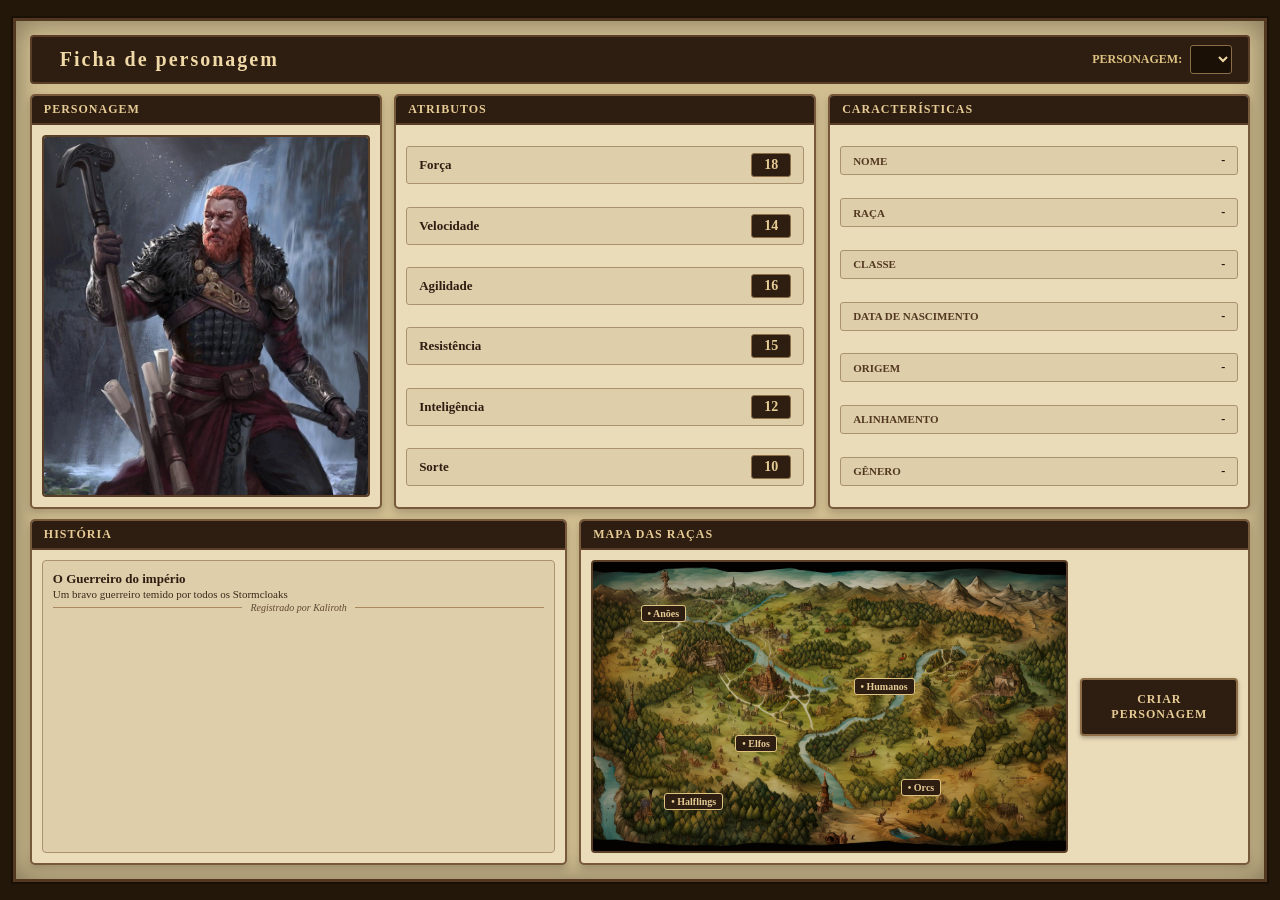
<file: Front/index.html>
<!DOCTYPE html>
<html lang="pt-br">
<head>
    <meta charset="UTF-8">
    <title>Ficha</title>
    <link rel="stylesheet" href="style.css">
</head>
<body onload="carregarTela()">

    <div class="div_principal">
        
        <div class="div_cabecalho">
            <div class="div_cabecalho_titulo">
                <div class="div_logo_icone"></div>
                <div>
                    <h1>Ficha de personagem</h1>
                </div>
            </div>
            <div class="div_selecao_personagem">
                <label for="select_personagem">PERSONAGEM:</label>
                <select id="select_personagem" onchange="trocarPersonagem()">

                </select>
            </div>
        </div>

        <div class="div_conteudo_superior">
            
            <div class="div_painel div_painel_foto">
                <div class="div_painel_cabecalho">
                    <span>PERSONAGEM</span>
                </div>
                <div class="div_painel_corpo">
                    <div class="div_caixa_foto">
                        <img id="img_personagem" src="img/humano.jpg" alt="Foto do Personagem">
                    </div>
                </div>
            </div>

            <div class="div_painel div_painel_atributos">
                <div class="div_painel_cabecalho">
                    <span>ATRIBUTOS</span>
                </div>
                <div class="div_painel_corpo">
                    
                    <div class="div_item_atributo">
                        <strong>Força</strong>
                        <div class="div_atrib_valor" id="val_atr_forca">18</div>
                    </div>

                    <div class="div_item_atributo">
                        <strong>Velocidade</strong>
                        <div class="div_atrib_valor" id="val_atr_velocidade">14</div>
                    </div>

                    <div class="div_item_atributo">
                        <strong>Agilidade</strong>
                        <div class="div_atrib_valor" id="val_atr_agilidade">16</div>
                    </div>

                    <div class="div_item_atributo">
                        <strong>Resistência</strong>
                        <div class="div_atrib_valor" id="val_atr_resistencia">15</div>
                    </div>

                    <div class="div_item_atributo">
                        <strong>Inteligência</strong>
                        <div class="div_atrib_valor" id="val_atr_inteligencia">12</div>
                    </div>

                    <div class="div_item_atributo">
                        <strong>Sorte</strong>
                        <div class="div_atrib_valor" id="val_atr_sorte">10</div>
                    </div>

                </div>
            </div>

            <div class="div_painel div_painel_caracteristicas">
                <div class="div_painel_cabecalho">
                    <span>CARACTERÍSTICAS</span>
                </div>
                <div class="div_painel_corpo">
                    
                    <div class="div_caixa_dado">
                        <span class="span_rotulo">NOME</span>
                        <span class="span_conteudo" id="val_nome">-</span>
                    </div>

                    <div class="div_caixa_dado">
                        <span class="span_rotulo">RAÇA</span>
                        <span class="span_conteudo" id="val_raca">-</span>
                    </div>

                    <div class="div_caixa_dado">
                        <span class="span_rotulo">CLASSE</span>
                        <span class="span_conteudo" id="val_classe">-</span>
                    </div>

                    <div class="div_caixa_dado">
                        <span class="span_rotulo">DATA DE NASCIMENTO</span>
                        <span class="span_conteudo" id="val_idade">-</span>
                    </div>

                    <div class="div_caixa_dado">
                        <span class="span_rotulo">ORIGEM</span>
                        <span class="span_conteudo" id="val_origem">-</span>
                    </div>

                    <div class="div_caixa_dado">
                        <span class="span_rotulo">ALINHAMENTO</span>
                        <span class="span_conteudo" id="val_alinhamento">-</span>
                    </div>
                    <div class="div_caixa_dado">
                        <span class="span_rotulo">GÊNERO</span>
                        <span class="span_conteudo" id="val_genero">-</span>
                    </div>

                </div>
            </div>

        </div>

        <div class="div_conteudo_inferior">
            
            <div class="div_painel div_painel_historia">
                <div class="div_painel_cabecalho">
                    <span>HISTÓRIA</span>
                </div>
                <div class="div_painel_corpo">
                    <div class="div_cartao_historia">
                        <div class="div_titulo_historia">
                            <strong id="val_tituloHistoria">O Guerreiro do império</strong>
                        </div>
                        <p id="val_historia" class="p_historia">
                            Um bravo guerreiro temido por todos os Stormcloaks
                        </p>
                        <div class="div_footer_historia">
                            <hr>
                            <span id="val_registro">Registrado por Kaliroth</span>
                            <hr>
                        </div>
                    </div>
                </div>
            </div>

            <div class="div_painel div_painel_mapa">
                <div class="div_painel_cabecalho">
                    <span>MAPA DAS RAÇAS</span>
                </div>
                <div class="div_painel_corpo div_corpo_mapa">
                    <div class="div_area_mapa">
                        <img src="img/digital-art-old-map-with-terrain-locations.jpg" alt="Mapa das Raças" class="img_mapa_fundo">
                        <div class="ponto ponto_anoes"><span>• Anões</span></div>
                        <div class="ponto ponto_humanos"><span>• Humanos</span></div>
                        <div class="ponto ponto_elfos"><span>• Elfos</span></div>
                        <div class="ponto ponto_halflings"><span>• Halflings</span></div>
                        <div class="ponto ponto_orcs"><span>• Orcs</span></div>
                    </div>
                    
                    <div class="div_lado_mapa">
                        <a href="criacao.html" class="btn_principal">CRIAR PERSONAGEM</a>
                    </div>
                </div>
            </div>

        </div>

    </div>

    <script src="script.js"></script>
</body>
</html>
</file>
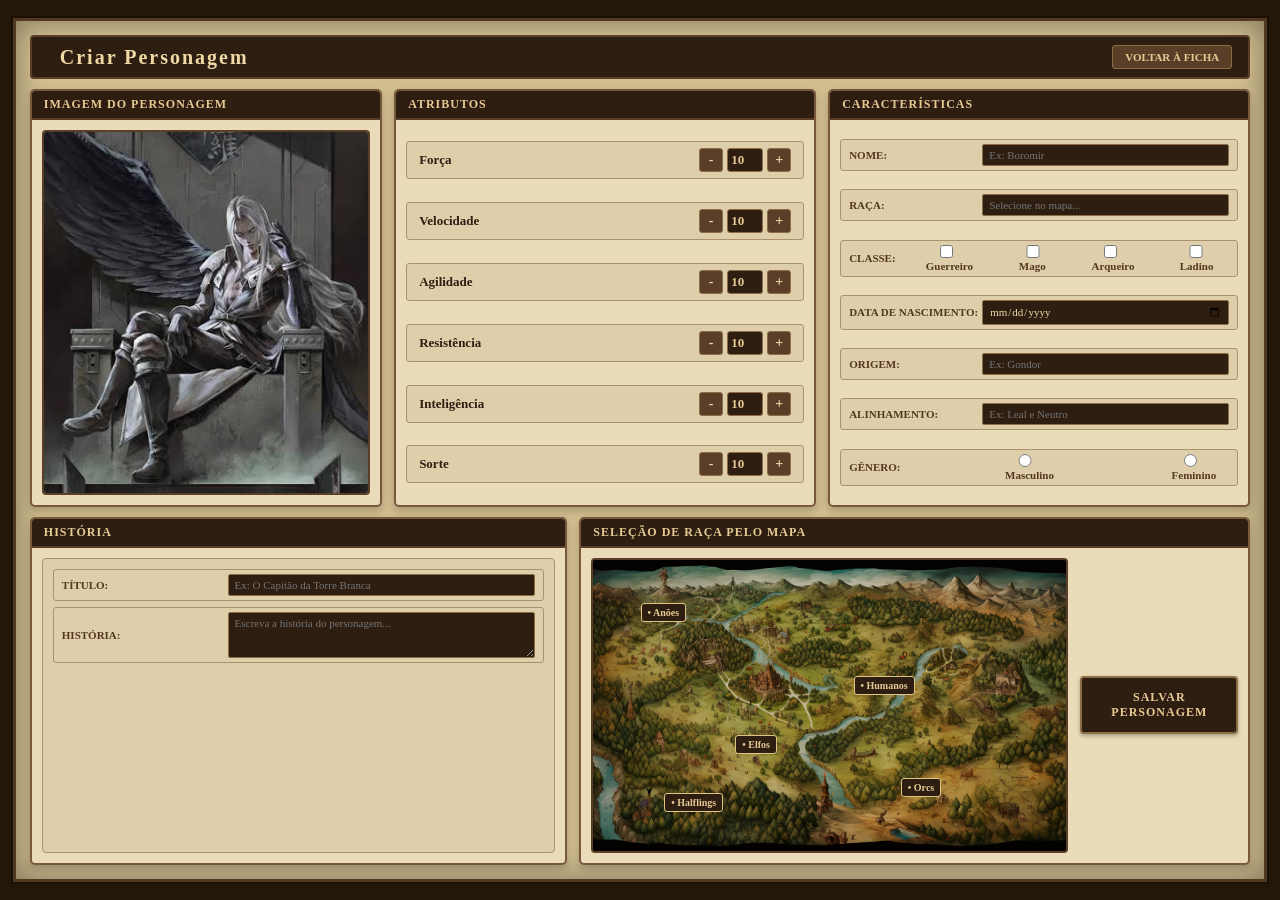
<file: Front/criacao.html>
<!DOCTYPE html>
<html lang="pt-br">
<head>
    <meta charset="UTF-8">
    <title>Criar Personagem</title>
    <link rel="stylesheet" href="style.css">
</head>
<body>

    <div class="div_principal">
        
        <div class="div_cabecalho">
            <div class="div_cabecalho_titulo">
                <div class="div_logo_icone"></div>
                <div>
                    <h1>Criar Personagem</h1>
                </div>
            </div>
            <a href="index.html" class="btn_voltar">VOLTAR À FICHA</a>
        </div>

        <div class="div_conteudo_superior">
            
            <div class="div_painel div_painel_foto">
                <div class="div_painel_cabecalho">
                    <span>IMAGEM DO PERSONAGEM</span>
                </div>
                <div class="div_painel_corpo">
                    <div class="div_caixa_foto">
                        <img id="img_personagem" src="img/sephiroth.jpg" alt="Escolha uma raça">
                    </div>
                </div>
            </div>

            <div class="div_painel div_painel_atributos">
                <div class="div_painel_cabecalho">
                    <span>ATRIBUTOS</span>
                </div>
                <div class="div_painel_corpo">
                    
                    <div class="div_item_atributo">
                        <strong>Força</strong>
                        <div class="div_attr_controle">
                            <button type="button" class="btn_calc" onclick="alterarAtributo(input_forca, -1)">-</button>
                            <input type="number" id="input_forca" class="input_atributo_num" value="10" readonly>
                            <button type="button" class="btn_calc" onclick="alterarAtributo(input_forca, 1)">+</button>
                        </div>
                    </div>

                    <div class="div_item_atributo">
                        <strong>Velocidade</strong>
                        <div class="div_attr_controle">
                            <button type="button" class="btn_calc" onclick="alterarAtributo(input_velocidade, -1)">-</button>
                            <input type="number" id="input_velocidade" class="input_atributo_num" value="10" readonly>
                            <button type="button" class="btn_calc" onclick="alterarAtributo(input_velocidade, 1)">+</button>
                        </div>
                    </div>

                    <div class="div_item_atributo">
                        <strong>Agilidade</strong>
                        <div class="div_attr_controle">
                            <button type="button" class="btn_calc" onclick="alterarAtributo(input_agilidade, -1)">-</button>
                            <input type="number" id="input_agilidade" class="input_atributo_num" value="10" readonly>
                            <button type="button" class="btn_calc" onclick="alterarAtributo(input_agilidade, 1)">+</button>
                        </div>
                    </div>

                    <div class="div_item_atributo">
                        <strong>Resistência</strong>
                        <div class="div_attr_controle">
                            <button type="button" class="btn_calc" onclick="alterarAtributo(input_resistencia, -1)">-</button>
                            <input type="number" id="input_resistencia" class="input_atributo_num" value="10" readonly>
                            <button type="button" class="btn_calc" onclick="alterarAtributo(input_resistencia, 1)">+</button>
                        </div>
                    </div>

                    <div class="div_item_atributo">
                        <strong>Inteligência</strong>
                        <div class="div_attr_controle">
                            <button type="button" class="btn_calc" onclick="alterarAtributo(input_inteligencia, -1)">-</button>
                            <input type="number" id="input_inteligencia" class="input_atributo_num" value="10" readonly>
                            <button type="button" class="btn_calc" onclick="alterarAtributo(input_inteligencia, 1)">+</button>
                        </div>
                    </div>

                    <div class="div_item_atributo">
                        <strong>Sorte</strong>
                        <div class="div_attr_controle">
                            <button type="button" class="btn_calc" onclick="alterarAtributo(input_sorte, -1)">-</button>
                            <input type="number" id="input_sorte" class="input_atributo_num" value="10" readonly>
                            <button type="button" class="btn_calc" onclick="alterarAtributo(input_sorte, 1)">+</button>
                        </div>
                    </div>

                </div>
            </div>

            <div class="div_painel div_painel_caracteristicas">
                <div class="div_painel_cabecalho">
                    <span>CARACTERÍSTICAS</span>
                </div>
                <div class="div_painel_corpo">
                    
                    <div class="div_caixa_dado_edit">
                        <label for="input_nome">NOME:</label>
                        <input type="text" id="input_nome" placeholder="Ex: Boromir">
                    </div>

                    <div class="div_caixa_dado_edit">
                        <label for="input_raca">RAÇA:</label>
                        <input type="text" id="input_raca" placeholder="Selecione no mapa..." readonly>
                    </div>

                    <div class="div_caixa_dado_edit">
                        <label>CLASSE:</label>               
                        <label>
                            <input type="checkbox" name="classe" value="1">
                            Guerreiro
                        </label>
                        <label>
                            <input type="checkbox" name="classe" value="2">
                            Mago
                        </label>
                        <label>
                            <input type="checkbox" name="classe" value="3">
                            Arqueiro
                        </label>
                        <label>
                            <input type="checkbox" name="classe" value="4">
                            Ladino
                        </label>
                    </div>

                    <div class="div_caixa_dado_edit">
                        <label for="input_idade">DATA DE NASCIMENTO:</label>
                        <input type="date" id="input_idade">
                    </div>

                    <div class="div_caixa_dado_edit">
                        <label for="input_origem">ORIGEM:</label>
                        <input type="text" id="input_origem" placeholder="Ex: Gondor">
                    </div>

                    <div class="div_caixa_dado_edit">
                        <label for="input_alinhamento">ALINHAMENTO:</label>
                        <input type="text" id="input_alinhamento" placeholder="Ex: Leal e Neutro">
                    </div>

                    <div class="div_caixa_dado_edit">
                        <label>GÊNERO:</label>
                        <label>
                            <input type="radio" name="genero" value="Masculino">Masculino
                        </label>
                        <label>
                            <input type="radio" name="genero" value="Feminino">Feminino
                        </label>
                    </div>
                </div>
            </div>

        </div>

        <div class="div_conteudo_inferior">
            
            <div class="div_painel div_painel_historia">
                <div class="div_painel_cabecalho">
                    <span>HISTÓRIA</span>
                </div>
                <div class="div_painel_corpo">
                    <div class="div_cartao_historia">
                        <div class="div_caixa_dado_edit">
                            <label for="input_tituloHistoria">TÍTULO:</label>
                            <input type="text" id="input_tituloHistoria" placeholder="Ex: O Capitão da Torre Branca">
                        </div>
                        <div class="div_caixa_dado_edit" style="margin-top: 6px;">
                            <label for="input_historia">HISTÓRIA:</label>
                            <textarea id="input_historia" rows="3" placeholder="Escreva a história do personagem..."></textarea>
                        </div>
                    </div>
                </div>
            </div>

            <div class="div_painel div_painel_mapa">
                <div class="div_painel_cabecalho">
                    <span>SELEÇÃO DE RAÇA PELO MAPA</span>
                </div>
                <div class="div_painel_corpo div_corpo_mapa">
                    <div class="div_area_mapa">
                        <img src="img/digital-art-old-map-with-terrain-locations.jpg" alt="Mapa das Raças" class="img_mapa_fundo">
                        
                        <button type="button" class="btn_ponto ponto_anoes" onclick="escolherRaca('Anão')">• Anões</button>
                        <button type="button" class="btn_ponto ponto_humanos" onclick="escolherRaca('Humano')">• Humanos</button>
                        <button type="button" class="btn_ponto ponto_elfos" onclick="escolherRaca('Elfo')">• Elfos</button>
                        <button type="button" class="btn_ponto ponto_halflings" onclick="escolherRaca('Halfling')">• Halflings</button>
                        <button type="button" class="btn_ponto ponto_orcs" onclick="escolherRaca('Orc')">• Orcs</button>
                    </div>
                    
                    <div class="div_lado_mapa">
                        <button type="button" class="btn_principal" onclick="salvarPersonagem()">SALVAR PERSONAGEM</button>
                    </div>
                </div>
            </div>

        </div>

    </div>

    <script src="script_criacao.js"></script>
</body>
</html>
</file>
<file: Front/style.css>
* {
  box-sizing: border-box;
  margin: 0;
  padding: 0;
  font-family: "Georgia", "Times New Roman", serif;
}

body {
  background-color: #231709;
  color: #3d2b1f;
  display: flex;
  justify-content: center;
  align-items: center;
  min-height: 100vh;
  padding: 10px;
}

#img_personagem {
    width: 100%;
    height: 100%;
    object-fit: cover;
}

.div_principal {
  width: 98vw;
  max-width: 1350px;
  height: 96vh;
  background-color: #d1be90;
  border: 3px solid #523821;
  outline: 2px solid #1a1005;
  padding: 14px;
  display: flex;
  flex-direction: column;
  justify-content: space-between;
  gap: 10px;
  box-shadow: inset 0 0 30px rgba(0, 0, 0, 0.4);
}

.div_cabecalho {
  display: flex;
  justify-content: space-between;
  align-items: center;
  background-color: #2e1d11;
  color: #e6cb94;
  padding: 8px 16px;
  border: 2px solid #5a3e27;
  border-radius: 4px;
  flex-shrink: 0;
}

.div_cabecalho_titulo {
  display: flex;
  align-items: center;
  gap: 12px;
}

.div_cabecalho h1 {
  font-size: 20px;
  letter-spacing: 2px;
  color: #f0d9a6;
}

.div_cabecalho h2 {
  font-size: 10px;
  letter-spacing: 1.5px;
  color: #a88a5e;
  font-weight: normal;
}

.div_selecao_personagem {
  display: flex;
  align-items: center;
  gap: 8px;
  font-size: 12px;
  font-weight: bold;
  color: #dfc382;
}

.div_selecao_personagem select {
  background-color: #1a1005;
  color: #f0d9a6;
  border: 1px solid #8c6d46;
  padding: 5px 10px;
  font-size: 13px;
  font-weight: bold;
  border-radius: 3px;
}

.div_conteudo_superior {
  display: flex;
  gap: 12px;
  flex: 1.2;
  min-height: 0;
}

.div_conteudo_inferior {
  display: flex;
  gap: 12px;
  flex: 1;
  min-height: 0;
}

.div_painel {
  background-color: #ebdcb9;
  border: 2px solid #78583a;
  border-radius: 5px;
  display: flex;
  flex-direction: column;
  overflow: hidden;
  box-shadow: 0 4px 8px rgba(0, 0, 0, 0.2);
}

.div_painel_cabecalho {
  background-color: #2e1d11;
  color: #e6cb94;
  font-size: 12px;
  font-weight: bold;
  padding: 6px 12px;
  display: flex;
  justify-content: space-between;
  align-items: center;
  letter-spacing: 1px;
  border-bottom: 2px solid #5a3e27;
  flex-shrink: 0;
}

.div_decoracao {
  color: #8c6d46;
  font-size: 10px;
}

.div_painel_corpo {
  padding: 10px;
  display: flex;
  flex-direction: column;
  height: 100%;
  justify-content: space-around;
  overflow: hidden;
}

.div_painel_foto {
  flex: 1;
}

.div_caixa_foto {
  background-color: #1f140a;
  border: 2px solid #5a3e27;
  border-radius: 4px;
  flex: 1;
  display: flex;
  justify-content: center;
  align-items: center;
  overflow: hidden;
}

.div_caixa_foto img {
  max-width: 100%;
  max-height: 100%;
  object-fit: cover;
}

.div_controles_foto {
  display: flex;
  justify-content: space-between;
  align-items: center;
  background-color: #d8c39b;
  border: 1px solid #8c6d46;
  padding: 4px 8px;
  border-radius: 3px;
  margin-top: 6px;
  flex-shrink: 0;
}

.div_painel_atributos {
  flex: 1.2;
}

.div_item_atributo {
  display: flex;
  justify-content: space-between;
  align-items: center;
  background-color: #dfceaa;
  border: 1px solid #ab926e;
  padding: 6px 12px;
  border-radius: 3px;
}

.div_item_atributo strong {
  font-size: 13px;
  color: #2e1d11;
}

.div_atrib_valor {
  background-color: #2e1d11;
  color: #e6cb94;
  font-weight: bold;
  font-size: 14px;
  padding: 3px 12px;
  border-radius: 3px;
  border: 1px solid #8c6d46;
}

.div_atrib_controle {
  display: flex;
  align-items: center;
  gap: 6px;
}

.input_atributo_num {
  width: 36px;
  text-align: center;
  background-color: #2e1d11;
  color: #e6cb94;
  font-weight: bold;
  border: 1px solid #8c6d46;
  padding: 3px 0;
  border-radius: 3px;
  font-size: 13px;
}

.btn_calc {
  background-color: #5a3e27;
  color: #f0d9a6;
  border: 1px solid #8c6d46;
  font-weight: bold;
  width: 24px;
  height: 24px;
  cursor: pointer;
  border-radius: 3px;
  font-size: 14px;
}

.btn_calc:hover {
  background-color: #dfc382;
  color: #1a1005;
}

.div_painel_caracteristicas {
  flex: 1.2;
}

.div_caixa_dado {
  background-color: #dfceaa;
  border: 1px solid #ab926e;
  padding: 6px 12px;
  border-radius: 3px;
  display: flex;
  justify-content: space-between;
  align-items: center;
}

.span_rotulo {
  font-size: 11px;
  font-weight: bold;
  color: #523821;
}

.span_conteudo {
  font-size: 12px;
  font-weight: bold;
  color: #1a1005;
}

.div_caixa_dado_edit {
  background-color: #dfceaa;
  border: 1px solid #ab926e;
  padding: 4px 8px;
  border-radius: 3px;
  display: flex;
  justify-content: space-between;
  align-items: center;
}

.div_caixa_dado_edit label {
  font-size: 11px;
  font-weight: bold;
  color: #523821;
}

.div_caixa_dado_edit input,
.div_caixa_dado_edit textarea {
  width: 65%;
  background-color: #2e1d11;
  color: #f0d9a6;
  border: 1px solid #8c6d46;
  padding: 4px 6px;
  font-size: 11px;
  border-radius: 2px;
}

.div_painel_historia {
  flex: 1.2;
}

.div_cartao_historia {
  background-color: #dfceaa;
  border: 1px solid #ab926e;
  padding: 10px;
  border-radius: 4px;
  height: 100%;
  flex-direction: column;
  justify-content: space-between;
}

.div_titulo_historia {
  display: flex;
  align-items: center;
  gap: 6px;
  font-size: 13px;
  color: #2e1d11;
}

.span_icone_historia {
  color: #8c6d46;
}

.p_historia {
  font-size: 11px;
  line-height: 1.4;
  color: #3b2a1c;
  overflow-y: auto;
}

.div_footer_historia {
  display: flex;
  align-items: center;
  gap: 8px;
}

.div_footer_historia hr {
  flex: 1;
  border: none;
  border-top: 1px solid #a88a5e;
}

.div_footer_historia span {
  font-size: 10px;
  font-style: italic;
  color: #614833;
}

.div_painel_mapa {
  flex: 1.5;
}

.div_corpo_mapa {
  display: flex;
  flex-direction: row;
  gap: 12px;
  align-items: center;
}

.div_area_mapa {
  flex: 3;
  background-color: #1a1005;
  border: 2px solid #5a3e27;
  border-radius: 4px;
  position: relative;
  overflow: hidden;
  height: 100%;
}

.img_mapa_fundo {
  width: 100%;
  height: 100%;
  object-fit: cover;
  opacity: 0.85;
}

.ponto {
  position: absolute;
  background-color: #2e1d11;
  color: #e6cb94;
  border: 1px solid #dfc382;
  padding: 2px 6px;
  font-size: 10px;
  font-weight: bold;
  border-radius: 3px;
}

.btn_ponto {
  position: absolute;
  background-color: #2e1d11;
  color: #e6cb94;
  border: 1px solid #dfc382;
  padding: 3px 6px;
  font-size: 10px;
  font-weight: bold;
  border-radius: 3px;
  cursor: pointer;
}

.btn_ponto:hover {
  background-color: #dfc382;
  color: #1a1005;
}

.ponto_anoes {
  top: 15%;
  left: 10%;
}
.ponto_humanos {
  top: 40%;
  left: 55%;
}
.ponto_elfos {
  top: 60%;
  left: 30%;
}
.ponto_halflings {
  top: 80%;
  left: 15%;
}
.ponto_orcs {
  top: 75%;
  left: 65%;
}

.div_lado_mapa {
  flex: 1;
  display: flex;
  justify-content: center;
  align-items: center;
  height: 100%;
}

.btn_principal {
  background-color: #2e1d11;
  color: #e6cb94;
  border: 2px solid #8c6d46;
  padding: 12px 10px;
  font-size: 12px;
  font-weight: bold;
  text-decoration: none;
  text-align: center;
  border-radius: 4px;
  cursor: pointer;
  width: 100%;
  letter-spacing: 1px;
  box-shadow: 0 2px 4px rgba(0, 0, 0, 0.3);
  display: inline-block;
}

.btn_principal:hover {
  background-color: #dfc382;
  color: #1a1005;
}

.btn_voltar {
  background-color: #5a3e27;
  color: #e6cb94;
  border: 1px solid #8c6d46;
  padding: 5px 12px;
  font-size: 11px;
  font-weight: bold;
  text-decoration: none;
  border-radius: 3px;
}

.btn_voltar:hover {
  background-color: #dfc382;
  color: #1a1005;
}
</file>
